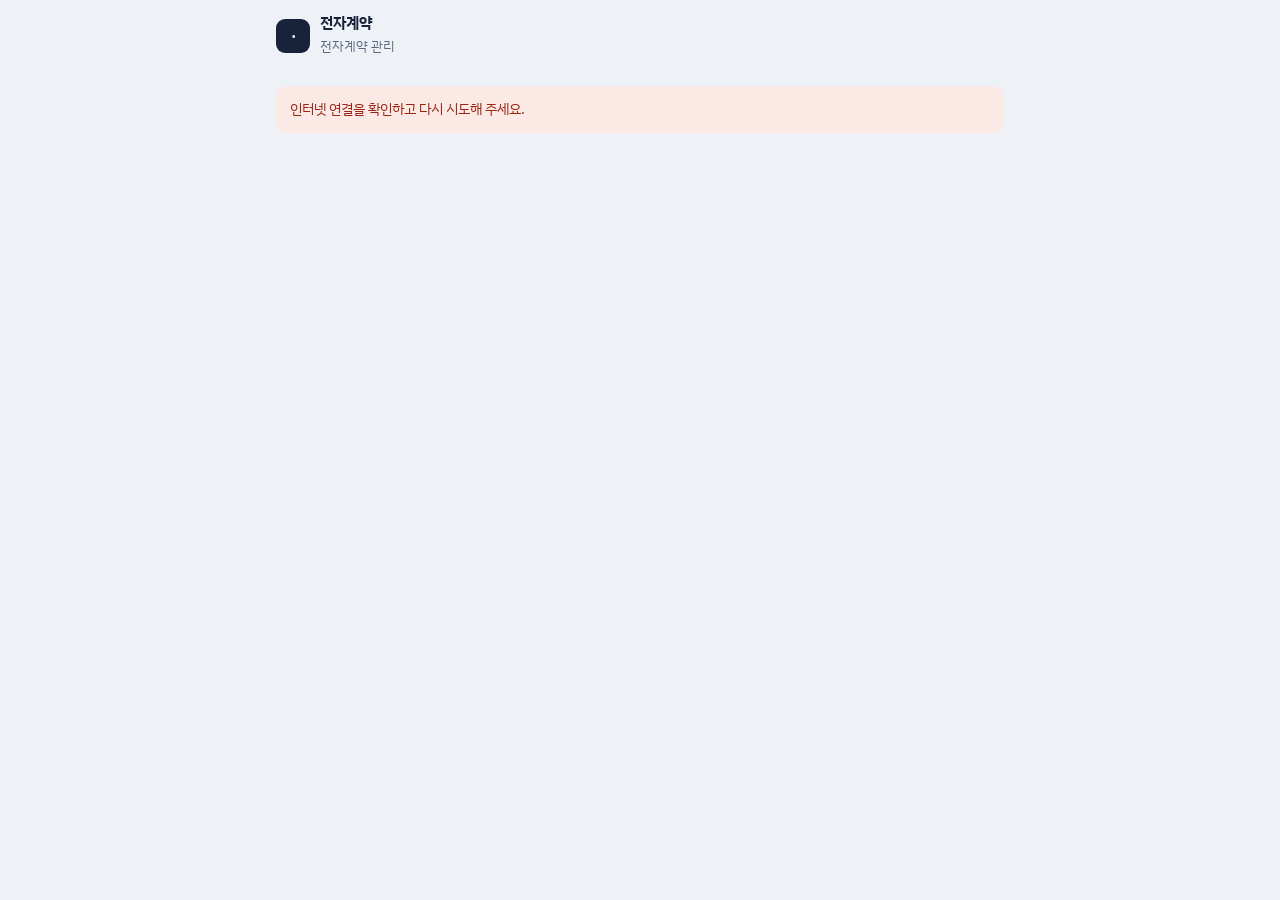
<file: index.html>
<!DOCTYPE html>
<html lang="ko">
<head>
<meta charset="utf-8">
<meta name="viewport" content="width=device-width, initial-scale=1, viewport-fit=cover">
<title>전자계약 관리</title>
<meta name="robots" content="noindex">
<meta name="theme-color" content="#eef1f6">
<link rel="icon" href="icon.svg" type="image/svg+xml">
<link rel="preconnect" href="https://fonts.googleapis.com">
<link rel="preconnect" href="https://fonts.gstatic.com" crossorigin>
<link rel="stylesheet" href="https://fonts.googleapis.com/css2?family=IBM+Plex+Sans+KR:wght@400;500;600;700&family=Gowun+Batang:wght@400;700&display=swap">
<link rel="stylesheet" href="app.css">
</head>
<body>
<div class="app wide">
  <header class="top">
    <div class="brand">
      <div class="mark" id="mark">·</div>
      <div class="grow"><b id="coName">전자계약</b><small>전자계약 관리</small></div>
    </div>
    <nav class="tabs" id="tabs" hidden>
      <button data-tab="new" class="on">새 계약</button>
      <button data-tab="list">계약 목록</button>
      <button data-tab="settings">설정</button>
    </nav>
  </header>
  <main id="app"></main>
</div>

<script src="config.js"></script>
<script src="common.js"></script>
<script>
var TOKEN = null, CATALOG = null, SETTINGS = null, DRAFT = null;

try { TOKEN = sessionStorage.getItem('adminToken'); } catch (e) {}

function A(name) {
  var args = Array.prototype.slice.call(arguments, 1);
  return api.apply(null, ['a.' + name, TOKEN].concat(args)).catch(function (e) {
    if (/로그인/.test(e.message)) { TOKEN = null; try { sessionStorage.removeItem('adminToken'); } catch (x) {} showLogin(); }
    throw e;
  });
}

// ================================================================ 로그인
function showLogin() {
  $('#tabs').hidden = true;
  api('state').then(function (st) {
    var first = !st.setup;
    $('#app').innerHTML = '<div class="card"><h2 class="h">' + (first ? '처음 설정: 관리자 비밀번호 정하기' : '로그인') + '</h2>' +
      (first ? '<p class="muted">회사 직원만 이 화면에 들어올 수 있도록 비밀번호를 정합니다(8자 이상).</p>' : '') +
      '<label class="f">비밀번호</label><input type="password" id="pw" autocomplete="current-password">' +
      (first ? '<label class="f">비밀번호 다시</label><input type="password" id="pw2">' : '') +
      '<div style="margin-top:16px"><button class="btn primary block" id="go">' + (first ? '정하고 시작하기' : '로그인') + '</button></div></div>';
    function go() {
      var pw = $('#pw').value;
      if (first && pw !== $('#pw2').value) return toast('두 비밀번호가 다릅니다.');
      run('확인 중…', api(first ? 'setup' : 'login', pw)).then(function (r) {
        TOKEN = r.token; try { sessionStorage.setItem('adminToken', TOKEN); } catch (e) {}
        start();
      });
    }
    $('#go').onclick = go;
    $('#pw').onkeydown = function (e) { if (e.key === 'Enter' && !first) go(); };
  }, function (e) { $('#app').innerHTML = '<div class="notice bad">' + esc(e.message) + '</div>'; });
}

// 이 관리 화면이 있는 주소 = 서명 화면(sign.html)이 있는 주소
var SITE = location.origin + location.pathname.replace(/[^/]*$/, '');

function start() {
  run('불러오는 중…', Promise.all([A('catalog'), A('settings'), A('setSite', SITE)])).then(function (r) {
    CATALOG = r[0]; SETTINGS = r[1];
    brand();
    $('#tabs').hidden = false;
    var needSetup = !SETTINGS.company.name || !SETTINGS.stamp;
    tab(needSetup ? 'settings' : 'new');
  });
}

$$('#tabs button').forEach(function (b) { b.onclick = function () { tab(b.dataset.tab); }; });
function tab(name) {
  $$('#tabs button').forEach(function (b) { b.classList.toggle('on', b.dataset.tab === name); });
  ({ 'new': showNew, list: showList, settings: showSettings })[name]();
  window.scrollTo(0, 0);
}

// ================================================================ 새 계약
function fieldHtml(f, val, prefix) {
  var id = prefix + f.key, v = val != null ? val : (f.value != null ? f.value : '');
  var label = '<label class="f" for="' + id + '">' + esc(f.label) + (f.required ? ' <span class="req">*</span>' : '') + '</label>';
  var help = f.help ? '<div class="help">' + esc(f.help) + '</div>' : '';
  var ph = f.placeholder ? ' placeholder="' + esc(f.placeholder) + '"' : '';
  switch (f.type) {
    case 'textarea': return label + '<textarea id="' + id + '"' + ph + '>' + esc(v) + '</textarea>' + help;
    case 'select':
      return label + '<select id="' + id + '">' + f.options.map(function (o) { return '<option' + (o === v ? ' selected' : '') + '>' + esc(o) + '</option>'; }).join('') + '</select>' + help;
    case 'multi':
      var arr = Array.isArray(v) ? v : [];
      return label + '<div class="checks" id="' + id + '">' + f.options.map(function (o) {
        return '<label><input type="checkbox" value="' + esc(o) + '"' + (arr.indexOf(o) >= 0 ? ' checked' : '') + '><span>' + esc(o) + '</span></label>'; }).join('') + '</div>' + help;
    case 'money':
      return label + '<input type="text" inputmode="numeric" id="' + id + '" value="' + esc(v ? Number(String(v).replace(/\D/g, '')).toLocaleString('ko-KR') : '') + '" placeholder="숫자만, 원 단위">' +
        '<div class="help" id="' + id + '_k"></div>' + help;
    case 'date': return label + '<input type="date" id="' + id + '" value="' + esc(v) + '">' + help;
    case 'number': return label + '<input type="number" inputmode="numeric" id="' + id + '" value="' + esc(v) + '">' + help;
    default: return label + '<input type="text" id="' + id + '" value="' + esc(v) + '"' + ph + '>' + help;
  }
}

function readField(f, prefix) {
  var el = $('#' + prefix + f.key);
  if (!el) return '';
  if (f.type === 'multi') return $$('input:checked', el).map(function (i) { return i.value; });
  if (f.type === 'money') return el.value.replace(/\D/g, '');
  return el.value.trim();
}

var KO_DIGIT = ['', '일', '이', '삼', '사', '오', '육', '칠', '팔', '구'];
function koMoney(n) {
  n = Number(n) || 0; if (!n) return '';
  var big = ['', '만', '억', '조'], small = ['', '십', '백', '천'], out = '', g = 0;
  while (n > 0) { var part = n % 10000, s = ''; for (var i = 0; i < 4; i++) { var d = Math.floor(part / Math.pow(10, i)) % 10; if (d) s = KO_DIGIT[d] + small[i] + s; } if (s) out = s + big[g] + out; n = Math.floor(n / 10000); g++; }
  return '금 ' + out + '원정';
}

function showNew(prefill) {
  DRAFT = prefill || DRAFT || { templateKey: null };
  var h = '<div class="card"><h2 class="h">1. 계약서 종류</h2><div class="tpl-grid">' + CATALOG.templates.map(function (t) {
    return '<button class="tpl' + (DRAFT.templateKey === t.key ? ' on' : '') + '" data-k="' + t.key + '"><b>' + esc(t.title) + '</b><span>' + esc(t.desc) + '</span></button>';
  }).join('') + '</div>' + (DRAFT.replaces ? '<div class="notice warn">수정 요청을 받은 계약서를 고쳐 다시 보냅니다. 보내면 예전 서명 요청은 취소됩니다.</div>' : '') + '</div><div id="form"></div>';
  $('#app').innerHTML = h;
  $$('.tpl').forEach(function (b) { b.onclick = function () { collect(); DRAFT.templateKey = b.dataset.k; DRAFT.values = null; showNew(DRAFT); }; });
  if (DRAFT.templateKey) renderForm();
}

function renderForm() {
  var t = CATALOG.templates.filter(function (x) { return x.key === DRAFT.templateKey; })[0];
  var v = DRAFT.values || {}, cp = DRAFT.counter || {};
  var h = '<div class="card"><h2 class="h">2. 상대방 (' + esc(t.counterLabel) + ')</h2>' +
    CATALOG.counterFields.map(function (f) {
      if (t.key === 'production' && f.key === 'kind') return fieldHtml(f, cp.kind || '사업자', 'cp_');
      return fieldHtml(f, cp[f.key], 'cp_');
    }).join('') + '</div>';
  h += '<div class="card"><h2 class="h">3. 계약 내용</h2>' + t.fields.map(function (f) { return fieldHtml(f, v[f.key], 'v_'); }).join('') +
    '<label class="f" for="contractDate">계약일</label><input type="date" id="contractDate" value="' + esc(DRAFT.contractDate || new Date(Date.now() + 9 * 3600e3).toISOString().slice(0, 10)) + '"></div>';
  h += '<div class="card"><h2 class="h">4. 보내는 방법</h2>' +
    '<label class="f">상대방 본인 확인</label><div class="checks">' +
    '<label><input type="radio" name="verify" value="email"' + (DRAFT.verify !== 'birth' ? ' checked' : '') + '><span>이메일 인증 코드</span></label>' +
    '<label><input type="radio" name="verify" value="birth"' + (DRAFT.verify === 'birth' ? ' checked' : '') + '><span>생년월일 입력</span></label></div>' +
    '<div class="help">이메일 인증이 더 확실합니다. 이메일을 모르면 생년월일로 확인합니다(위 생년월일 칸 필수).</div>' +
    // 암호 키가 없으면 지급 정보 칸은 꺼 두고 계약서는 그대로 보낼 수 있게 한다
    (t.payment ? '<label class="consent"><input type="checkbox" id="payment"' + (SETTINGS.keys && DRAFT.payment !== false ? ' checked' : '') + (SETTINGS.keys ? '' : ' disabled') + '><span><b>지급 정보 받기</b><br><span class="muted">' +
      (SETTINGS.keys ? '서명 뒤 주민등록번호·계좌를 암호화해서 받습니다(원천징수 신고용). 상대가 사업자면 자동으로 빠집니다.' : '설정에서 지급 정보 암호 키를 만들면 켤 수 있습니다. 지금은 계약서만 보냅니다.') + '</span></span></label>' : '') +
    '<label class="consent"><input type="checkbox" id="sendEmail"' + (DRAFT.sendEmail ? ' checked' : '') + '><span>상대방 이메일로도 링크 보내기</span></label>' +
    '</div>';
  h += '<div class="row" style="margin:16px 0 40px"><button class="btn" id="preview">미리보기</button><button class="btn primary grow" id="create">서명 요청 만들기</button></div>';
  $('#form').innerHTML = h;

  $$('input[inputmode=numeric][id^=v_]').forEach(function (el) {
    if (el.type !== 'text') return;
    function upd() { var n = el.value.replace(/\D/g, ''); el.value = n ? Number(n).toLocaleString('ko-KR') : ''; var k = $('#' + el.id + '_k'); if (k) k.textContent = koMoney(n); }
    el.oninput = upd; upd();
  });
  $('#preview').onclick = function () {
    collect();
    run('미리보기 만드는 중…', A('preview', DRAFT)).then(function (r) {
      modal('미리보기', '<div class="doc" style="margin-top:12px">' + r.html + '</div>' +
        '<div class="notice">회사 도장은 등록된 것이 찍히고, 상대방 서명 칸은 서명하면 채워집니다.</div>');
    });
  };
  $('#create').onclick = function () {
    collect();
    run('서명 요청 만드는 중…', A('create', DRAFT)).then(function (r) {
      var name = DRAFT.counter.name, title = t.title;
      DRAFT = { templateKey: null };
      $('#app').innerHTML = '<div class="card"><h2 class="h">서명 요청을 만들었습니다</h2>' +
        '<p>' + esc(name) + '님에게 아래 링크를 보내 주세요. 휴대폰에서 열고 바로 서명할 수 있습니다.' + (r.mailed ? ' (이메일로도 보냈습니다.)' : '') + '</p>' +
        '<div class="linkbox">' + esc(r.link) + '</div>' +
        '<div class="row" style="margin-top:12px"><button class="btn primary grow" id="share">카톡 등으로 공유</button><button class="btn grow" id="copy">링크 복사</button></div>' +
        '<div class="row" style="margin-top:8px"><button class="btn grow" id="more">새 계약 또 만들기</button><button class="btn grow" id="toList">목록 보기</button></div></div>';
      $('#share').onclick = function () { shareLink(title, '[' + SETTINGS.company.name + '] ' + title + ' 서명 요청입니다. 링크를 열어 확인 후 서명해 주세요.', r.link); };
      $('#copy').onclick = function () { copyText(r.link); };
      $('#more').onclick = function () { showNew(); };
      $('#toList').onclick = function () { tab('list'); };
    });
  };
}

function collect() {
  if (!DRAFT || !DRAFT.templateKey || !$('#cp_name')) return;
  var t = CATALOG.templates.filter(function (x) { return x.key === DRAFT.templateKey; })[0];
  DRAFT.counter = {}; CATALOG.counterFields.forEach(function (f) { DRAFT.counter[f.key] = readField(f, 'cp_'); });
  DRAFT.values = {}; t.fields.forEach(function (f) { DRAFT.values[f.key] = readField(f, 'v_'); });
  DRAFT.contractDate = $('#contractDate').value;
  var vr = $('input[name=verify]:checked'); DRAFT.verify = vr ? vr.value : 'email';
  DRAFT.payment = $('#payment') ? $('#payment').checked : false;
  DRAFT.sendEmail = $('#sendEmail').checked;
}

// ================================================================ 목록
function showList() {
  $('#app').innerHTML = '<div class="card"><div class="row"><h2 class="grow" style="margin:0">계약 목록</h2>' +
    '<select id="filter" style="width:auto"><option value="">전체</option><option value="sent">서명 대기</option><option value="completed">체결 완료</option><option value="change">수정 요청</option><option value="canceled">취소</option></select></div>' +
    '<input type="text" id="q" placeholder="이름·영상명으로 찾기" style="margin-top:10px"><div id="items" style="margin-top:8px"></div></div>';
  run('불러오는 중…', A('list')).then(function (rows) {
    function draw() {
      var f = $('#filter').value, q = $('#q').value.trim();
      var list = rows.filter(function (r) { return (!f || r.status === f) && (!q || (r.counterName + ' ' + r.project + ' ' + r.title).indexOf(q) >= 0); });
      $('#items').innerHTML = list.length ? list.map(function (r) {
        return '<div class="list-item" data-id="' + r.id + '"><div class="grow"><div class="t">' + esc(r.counterName) + ' · ' + esc(r.title) + '</div>' +
          '<div class="muted">' + esc(r.project || '') + ' · ' + esc((r.updatedAt || '').slice(0, 10)) + '</div></div>' +
          '<span class="badge ' + r.status + '">' + esc(CATALOG.statusLabel[r.status]) + '</span></div>';
      }).join('') : '<p class="muted">아직 계약이 없습니다.</p>';
      $$('.list-item').forEach(function (el) { el.onclick = function () { showDetail(el.dataset.id); }; });
    }
    $('#filter').onchange = draw; $('#q').oninput = draw; draw();
  });
}

var EVENT_LABEL = { created: '작성', sent: '서명 요청', opened: '열람', verified: '본인 확인', signed: '서명', completed: '체결 완료', change: '수정 요청', canceled: '취소', payment: '지급 정보' };
function kst(iso) { var d = new Date(new Date(iso).getTime() + 9 * 3600e3); return d.toISOString().slice(0, 16).replace('T', ' '); }

function showDetail(id) {
  run('불러오는 중…', A('get', id)).then(function (c) {
    var ev = c.events.filter(function (e) { return !e.dup; }).map(function (e) {
      return '<li><b>' + esc(EVENT_LABEL[e.type] || e.type) + '</b><span>' + esc(kst(e.at)) + (e.note ? '<span class="muted">' + esc(e.note) + '</span>' : '') + '</span></li>';
    }).join('');
    var open = c.status === 'sent', done = c.status === 'completed';
    var h = '<div class="card"><div class="row"><span class="badge ' + c.status + '">' + esc(CATALOG.statusLabel[c.status]) + '</span><b class="grow">' + esc(c.counter.name) + ' · ' + esc(c.title) + '</b></div>' +
      (c.changeRequest && c.status === 'change' ? '<div class="notice warn"><b>수정 요청 내용</b><br>' + esc(c.changeRequest).replace(/\n/g, '<br>') + '</div>' : '') +
      (open ? '<div class="linkbox" style="margin-top:10px">' + esc(c.link) + '</div><div class="row" style="margin-top:8px"><button class="btn grow" id="d_share">공유</button><button class="btn grow" id="d_copy">링크 복사</button>' + (c.counter.email ? '<button class="btn grow" id="d_mail">이메일 다시 보내기</button>' : '') + '</div>' : '') +
      '<h3 style="font-size:15px;margin:16px 0 6px">' + (done ? '체결본 내려받기' : '초안 내려받기') + '</h3><div class="row">' +
      '<button class="btn grow" data-dl="pdf">PDF</button><button class="btn grow" data-dl="hwpx">한글(hwpx)</button><button class="btn grow" data-dl="docx">워드(docx)</button></div>' +
      (c.hasPayment ? '<div class="row" style="margin-top:12px"><button class="btn primary grow" id="d_pay">지급 정보 보기</button><button class="btn danger" id="d_paydel">지급 정보 삭제</button></div>' : '') +
      '<h3 style="font-size:15px;margin:16px 0 6px">기록</h3><ul class="timeline">' + ev + '</ul>' +
      '<div class="muted" style="margin-top:8px;word-break:break-all">문서 고유값 ' + esc(c.hash) + '</div>' +
      '<div class="row" style="margin-top:14px">' + (c.status !== 'completed' ? '<button class="btn grow" id="d_edit">고쳐서 다시 보내기</button>' : '<button class="btn grow" id="d_copyNew">이 내용으로 새 계약</button>') +
      (open || c.status === 'change' ? '<button class="btn danger" id="d_cancel">취소</button>' : '') + '</div></div>' +
      '<div class="doc">' + c.html + '</div>';
    var ov = modal('계약 상세', h);
    function on(sel, fn) { var el = $(sel, ov); if (el) el.onclick = fn; }
    on('#d_share', function () { shareLink(c.title, '[' + SETTINGS.company.name + '] ' + c.title + ' 서명 요청입니다.', c.link); });
    on('#d_copy', function () { copyText(c.link); });
    on('#d_mail', function () { run('보내는 중…', A('resend', id)).then(function () { toast('이메일을 다시 보냈습니다.'); }); });
    $$('[data-dl]', ov).forEach(function (b) { b.onclick = function () { run('파일 만드는 중…', A('download', id, b.dataset.dl)).then(downloadB64); }; });
    on('#d_cancel', function () { if (confirm('이 서명 요청을 취소할까요? 링크가 더는 쓰이지 않습니다.')) run('취소 중…', A('cancel', id)).then(function () { ov.remove(); showList(); }); });
    function reuse(replaces) {
      ov.remove();
      showNew({ templateKey: c.templateKey, values: c.values, counter: c.counter, verify: c.verify, payment: c.payment, replaces: replaces });
      $$('#tabs button').forEach(function (b) { b.classList.toggle('on', b.dataset.tab === 'new'); });
    }
    on('#d_edit', function () { reuse(c.id); });
    on('#d_copyNew', function () { reuse(null); });
    on('#d_pay', function () { showPayment(id); });
    on('#d_paydel', function () {
      if (confirm('지급 정보(주민등록번호·계좌·사진)를 지울까요? 원천징수 신고가 끝났는지 확인해 주세요.')) run('지우는 중…', A('deletePayment', id)).then(function () { ov.remove(); showDetail(id); });
    });
  });
}

function showPayment(id) {
  var pass = prompt('지급 정보 암호를 입력해 주세요.');
  if (!pass) return;
  run('여는 중…', A('payment', id).then(function (p) { return openBox(SETTINGS.keys.encPriv, pass, p.box); })).then(function (d) {
    function row(k, v) { return '<tr><th>' + esc(k) + '</th><td>' + esc(v) + '</td></tr>'; }
    modal('지급 정보', '<div class="notice warn">화면을 캡처하거나 메신저로 보내지 마세요.</div><table class="pay-table">' +
      row('성명', d.name) + row('주민등록번호', d.rrn) + row('은행', d.bank) + row('계좌번호', d.account) + row('예금주', d.holder) + '</table>' +
      (d.idPhoto ? '<p><b>신분증 사본</b></p><img src="' + d.idPhoto + '" style="max-width:100%;border-radius:8px">' : '') +
      (d.bankPhoto ? '<p><b>통장 사본</b></p><img src="' + d.bankPhoto + '" style="max-width:100%;border-radius:8px">' : ''));
  });
}

// ================================================================ 설정
function showSettings() {
  var co = SETTINGS.company || {};
  function f(key, label, ph) { return '<label class="f" for="co_' + key + '">' + label + '</label><input type="text" id="co_' + key + '" value="' + esc(co[key] || '') + '" placeholder="' + (ph || '') + '">'; }
  var h = (!co.name || !SETTINGS.stamp ? '<div class="notice warn">처음이면 회사 정보와 도장을 먼저 등록해 주세요. 계약서에 자동으로 들어갑니다.</div>' : '') +
    '<div class="card"><h2 class="h">회사 정보</h2>' + f('name', '상호', '주식회사 ○○') + f('rep', '대표자') + f('bizno', '사업자등록번호', '000-00-00000') + f('address', '주소') + f('phone', '연락처') +
    '<label class="f" for="notify">알림 받을 이메일</label><input type="email" id="notify" value="' + esc(SETTINGS.notifyEmail || '') + '" placeholder="체결·수정 요청 알림과 체결본 PDF를 받습니다">' +
    '<div style="margin-top:14px"><button class="btn primary block" id="saveCo">저장</button></div></div>';
  h += '<div class="card"><h2 class="h">회사 도장(또는 대표 서명)</h2><p class="muted">흰 종이에 찍은 도장을 사진으로 올리면 바탕을 투명하게 바꿉니다. 손으로 서명해도 됩니다.</p>' +
    (SETTINGS.stamp ? '<img class="stamp-preview" id="stampNow" src="' + SETTINGS.stamp + '">' : '<p class="muted">아직 등록되지 않았습니다.</p>') +
    '<div class="row"><label class="btn grow">도장 사진 올리기<input type="file" accept="image/*" id="stampFile" hidden></label><button class="btn grow" id="stampDraw">손으로 서명하기</button></div>' +
    '<div id="stampWork"></div></div>';
  h += '<div class="card"><h2 class="h">지급 정보 암호 키</h2>' +
    (SETTINGS.keys ? '<p>만들어져 있습니다(' + esc(kst(SETTINGS.keys.at)) + '). 상대방이 낸 주민등록번호·계좌는 이 키로 잠기며, 아래 암호를 아는 사람만 열 수 있습니다.</p>'
      : '<p class="muted">출연료·용역비 지급 정보를 받으려면 필요합니다. 암호를 잊으면 받은 지급 정보를 <b>아무도 열 수 없으니</b> 안전한 곳에 적어 두세요.</p>') +
    '<label class="f">' + (SETTINGS.keys ? '새 ' : '') + '암호 (10자 이상)</label><input type="password" id="kp1"><label class="f">암호 다시</label><input type="password" id="kp2">' +
    '<div style="margin-top:14px"><button class="btn ' + (SETTINGS.keys ? '' : 'primary ') + 'block" id="mkKeys">' + (SETTINGS.keys ? '키 새로 만들기(예전 지급 정보는 못 열게 됨)' : '암호 키 만들기') + '</button></div></div>';
  h += '<div class="card"><h2 class="h">관리자 비밀번호 바꾸기</h2><label class="f">지금 비밀번호</label><input type="password" id="op"><label class="f">새 비밀번호</label><input type="password" id="np">' +
    '<div style="margin-top:14px"><button class="btn block" id="chPw">바꾸기</button></div></div>';
  $('#app').innerHTML = h;

  $('#saveCo').onclick = function () {
    var c = {}; ['name', 'rep', 'bizno', 'address', 'phone'].forEach(function (k) { c[k] = $('#co_' + k).value.trim(); });
    run('저장 중…', A('saveSettings', { company: c, notifyEmail: $('#notify').value.trim() })).then(function () {
      SETTINGS.company = c; SETTINGS.notifyEmail = $('#notify').value.trim(); brand(); toast('저장했습니다.');
    });
  };
  function saveStamp(dataUrl) {
    run('도장 저장 중…', A('saveSettings', { company: SETTINGS.company, notifyEmail: SETTINGS.notifyEmail, stamp: dataUrl })).then(function () {
      SETTINGS.stamp = dataUrl; toast('도장을 등록했습니다.'); showSettings();
    });
  }
  $('#stampFile').onchange = function () {
    var file = this.files[0]; if (!file) return;
    run('도장 다듬는 중…', stampFromFile(file)).then(function (url) {
      $('#stampWork').innerHTML = '<p class="muted">이렇게 찍힙니다(체크무늬는 투명한 부분).</p><img class="stamp-preview" src="' + url + '"><button class="btn primary block" id="useStamp">이 도장으로 등록</button>';
      $('#useStamp').onclick = function () { saveStamp(url); };
    });
  };
  $('#stampDraw').onclick = function () {
    $('#stampWork').innerHTML = '<div class="pad-box" style="margin-top:10px"><canvas></canvas><div class="hint">여기에 서명</div></div>' +
      '<div class="row" style="margin-top:8px"><button class="btn" id="padClear">지우기</button><button class="btn primary grow" id="padUse">이 서명으로 등록</button></div>';
    var pad = new SignaturePad($('#stampWork .pad-box'));
    $('#padClear').onclick = pad.clear;
    $('#padUse').onclick = function () { if (pad.isEmpty()) return toast('서명을 해 주세요.'); saveStamp(pad.toDataUrl()); };
  };
  $('#mkKeys').onclick = function () {
    var p1 = $('#kp1').value, p2 = $('#kp2').value;
    if (p1.length < 10) return toast('암호는 10자 이상으로 정해 주세요.');
    if (p1 !== p2) return toast('두 암호가 다릅니다.');
    if (SETTINGS.keys && !confirm('키를 새로 만들면 지금까지 받은 지급 정보는 열 수 없게 됩니다. 계속할까요?')) return;
    run('암호 키 만드는 중…', makeKeys(p1).then(function (k) { return A('saveKeys', k, !!SETTINGS.keys).then(function () { return k; }); })).then(function (k) {
      SETTINGS.keys = { pub: k.pub, encPriv: k.encPriv, at: new Date().toISOString() }; toast('암호 키를 만들었습니다.'); showSettings();
    });
  };
  $('#chPw').onclick = function () {
    run('바꾸는 중…', A('changePassword', $('#op').value, $('#np').value)).then(function () { toast('비밀번호를 바꿨습니다.'); $('#op').value = $('#np').value = ''; });
  };
}

function brand() {
  var name = (SETTINGS && SETTINGS.company && SETTINGS.company.name) || '전자계약';
  $('#coName').textContent = name;
  var core = name.replace(/^(주식회사|\(주\)|㈜)\s*/, '').trim();
  $('#mark').textContent = core ? core[0] : '·';
}

if (TOKEN) start(); else showLogin();
</script>
</body>
</html>
</file>
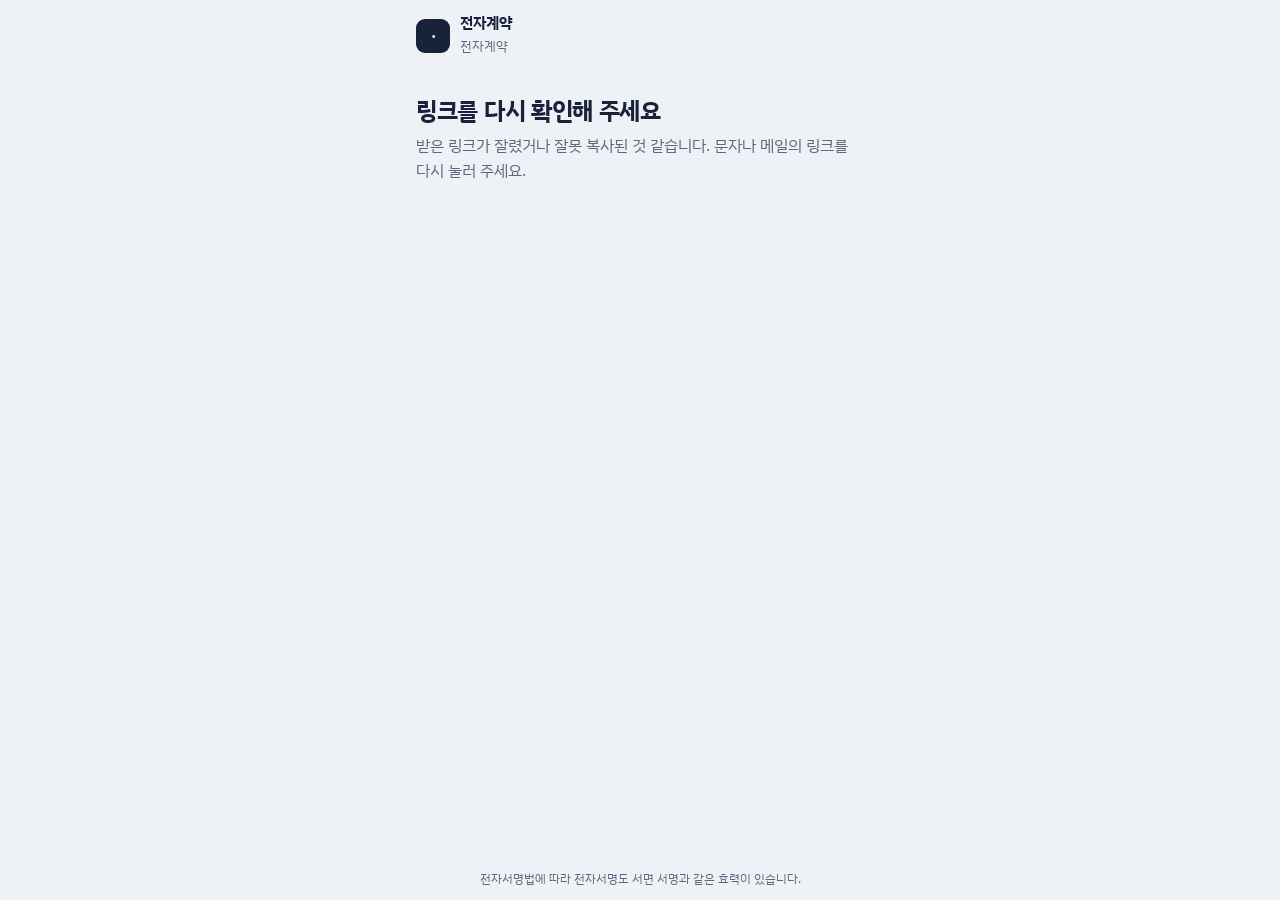
<file: sign.html>
<!DOCTYPE html>
<html lang="ko">
<head>
<meta charset="utf-8">
<meta name="viewport" content="width=device-width, initial-scale=1, viewport-fit=cover">
<title>계약서 서명</title>
<meta name="robots" content="noindex">
<meta name="description" content="받은 계약서를 확인하고 이 화면에서 바로 서명하세요. 앱 설치는 필요 없습니다.">
<meta property="og:type" content="website">
<meta property="og:title" content="계약서 서명 요청이 도착했습니다">
<meta property="og:description" content="링크를 열어 계약서를 확인하고 바로 서명하세요. 앱 설치는 필요 없습니다.">
<meta property="og:image" content="https://han7603-ceo.github.io/sign/og.png">
<meta property="og:image:width" content="1200">
<meta property="og:image:height" content="630">
<meta name="theme-color" content="#eef1f6">
<link rel="icon" href="icon.svg" type="image/svg+xml">
<link rel="preconnect" href="https://fonts.googleapis.com">
<link rel="preconnect" href="https://fonts.gstatic.com" crossorigin>
<link rel="stylesheet" href="https://fonts.googleapis.com/css2?family=IBM+Plex+Sans+KR:wght@400;500;600;700&family=Gowun+Batang:wght@400;700&display=swap">
<link rel="stylesheet" href="app.css">
</head>
<body>
<div class="app">
  <header class="top">
    <div class="brand">
      <div class="mark" id="mark">·</div>
      <div class="grow"><b id="coName">전자계약</b><small>전자계약</small></div>
    </div>
    <div class="steps" id="steps" hidden>
      <div class="step"><i></i>본인 확인</div>
      <div class="step"><i></i>계약서 읽기</div>
      <div class="step"><i></i>서명</div>
      <div class="step"><i></i>체결</div>
    </div>
  </header>
  <main id="app"></main>
  <p class="foot">전자서명법에 따라 전자서명도 서면 서명과 같은 효력이 있습니다.</p>
</div>

<div class="bar" id="bar" hidden><div class="in" id="barIn"></div></div>

<div class="sheet" id="sheet" role="dialog" aria-modal="true" aria-label="서명하기">
  <div class="sheet-head"><b>이름을 써 주세요</b><button class="ghost" id="sheetClose">닫기</button></div>
  <div class="pad" id="pad"><div class="ph">정자로 크게 쓰면 좋아요 · 폰을 가로로 돌려도 됩니다</div><div class="baseline"></div><span class="x">×</span><canvas></canvas></div>
  <div class="sheet-foot"><button class="btn" id="padClear">다시 쓰기</button><button class="cta seal" id="padOk">이 서명 사용</button></div>
</div>

<script src="config.js"></script>
<script src="common.js"></script>
<script>
var ID = new URLSearchParams(location.search).get('id') || '';
var SESS = null, INFO = null, DOC = null, STEP = 0, SIG = null, MODE = 'draw', PAD = null;
try { SESS = sessionStorage.getItem('ss:' + ID); } catch (e) {}

var EVENT_LABEL = { sent: '서명 요청', opened: '열람', verified: '본인 확인', signed: '서명', payment: '지급 정보', completed: '체결' };

function setStep(n) {
  STEP = n;
  $('#steps').hidden = !n;
  $$('#steps .step').forEach(function (s, i) { s.classList.toggle('on', i === n - 1); s.classList.toggle('done', i < n - 1); });
  window.scrollTo(0, 0);
}
function bar(html) { $('#bar').hidden = !html; $('#barIn').innerHTML = html || ''; }
function show(html) { $('#app').innerHTML = '<section class="view">' + html + '</section>'; }
function msg(title, text) { setStep(0); bar(''); show('<h1>' + esc(title) + '</h1><p class="lead">' + esc(text) + '</p>'); }

function brand(name) {
  $('#coName').textContent = name;
  var core = String(name).replace(/^(주식회사|\(주\)|㈜)\s*/, '').trim();
  $('#mark').textContent = core ? core[0] : '·';
  document.title = name + ' · 계약서 서명';
}

function start() {
  if (!/^[A-Za-z0-9]{16,40}$/.test(ID)) return msg('링크를 다시 확인해 주세요', '받은 링크가 잘렸거나 잘못 복사된 것 같습니다. 문자나 메일의 링크를 다시 눌러 주세요.');
  run('계약서를 불러오는 중…', api('s.load', ID)).then(function (info) {
    INFO = info;
    brand(info.companyName);
    if (info.status === 'canceled') return msg('취소된 서명 요청입니다', info.companyName + '에서 이 요청을 취소했습니다. 새 링크를 받으셨다면 그 링크로 열어 주세요.');
    if (SESS) openDoc(true).catch(function () { SESS = null; showVerify(); });
    else showVerify();
  }, function (e) { msg('계약서를 열 수 없습니다', e.message); });
}

// ---------------------------------------------------------------- 1. 본인 확인
function showVerify() {
  setStep(1);
  var email = INFO.verify === 'email';
  show('<h1>' + esc(INFO.counterName) + '님, ' + esc(INFO.title) + '가 도착했습니다</h1>' +
    '<p class="lead">본인 확인 후 계약서를 읽고, 이 화면에서 바로 서명하시면 됩니다. 앱 설치는 필요 없습니다.</p>' +
    '<div class="card"><span class="label">보낸 곳</span><dl class="meta"><dt>회사</dt><dd>' + esc(INFO.companyName) + '</dd>' +
    '<dt>계약서</dt><dd>' + esc(INFO.title) + '</dd>' + (INFO.project ? '<dt>내용</dt><dd>' + esc(INFO.project) + '</dd>' : '') + '</dl></div>' +
    '<div class="section"><span class="label">본인 확인</span>' +
    (email
      ? '<p class="muted" style="margin:0">' + esc(INFO.email) + ' 으로 6자리 확인 코드를 보내 드립니다.</p>' +
        '<button class="btn block" id="send" style="margin-top:12px">확인 코드 받기</button>' +
        '<div class="otp" id="otp" hidden>' + [1, 2, 3, 4, 5, 6].map(function (n) { return '<input id="o' + n + '" inputmode="numeric" autocomplete="' + (n === 1 ? 'one-time-code' : 'off') + '" maxlength="6" aria-label="코드 ' + n + '번째">'; }).join('') + '</div>' +
        '<div class="muted" id="resendRow" hidden>메일이 안 왔나요? 스팸함도 확인해 주세요. <button class="link" id="resend">코드 다시 받기</button></div>'
      : '<p class="muted" style="margin:0">생년월일 6자리를 입력해 주세요. (예: 950302)</p>' +
        '<input type="text" id="birth" inputmode="numeric" maxlength="8" placeholder="생년월일 6자리" style="margin-top:12px;font-size:20px;letter-spacing:4px;text-align:center">') +
    '</div>');
  bar('<button class="cta" id="next" disabled>확인</button>');
  var otp = $$('#otp input');
  function code() { return email ? otp.map(function (i) { return i.value; }).join('') : $('#birth').value.replace(/\D/g, ''); }
  function check() { $('#next').disabled = code().length < 6; }
  if (email) {
    function send() {
      run('메일 보내는 중…', api('s.sendCode', ID)).then(function () {
        $('#send').hidden = true; $('#otp').hidden = false; $('#resendRow').hidden = false;
        toast('메일을 보냈습니다. 받은편지함을 확인해 주세요.', 3500); otp[0].focus();
      });
    }
    $('#send').onclick = send; $('#resend').onclick = send;
    otp.forEach(function (inp, i) {
      inp.addEventListener('input', function () {
        var v = inp.value.replace(/\D/g, '');
        if (v.length > 1) { v.split('').slice(0, 6 - i).forEach(function (d, k) { otp[i + k].value = d; }); (otp[Math.min(5, i + v.length)] || inp).focus(); }
        else { inp.value = v; if (v && otp[i + 1]) otp[i + 1].focus(); }
        check();
        if (code().length === 6) verify();
      });
      inp.addEventListener('keydown', function (e) { if (e.key === 'Backspace' && !inp.value && otp[i - 1]) otp[i - 1].focus(); });
    });
  } else {
    $('#birth').oninput = function () { this.value = this.value.replace(/\D/g, ''); check(); };
    $('#birth').onkeydown = function (e) { if (e.key === 'Enter' && code().length >= 6) verify(); };
  }
  var busyVerify = false;
  function verify() {
    if (busyVerify) return; busyVerify = true;
    run('확인 중…', api('s.verify', ID, code())).then(function (r) {
      SESS = r.session; try { sessionStorage.setItem('ss:' + ID, SESS); } catch (e) {}
      toast('본인 확인 완료');
      openDoc();
    }, function () { busyVerify = false; otp.forEach(function (i) { i.value = ''; }); if (otp[0]) otp[0].focus(); check(); });
  }
  $('#next').onclick = verify;
}

// ---------------------------------------------------------------- 2. 읽기
function openDoc(quiet) {
  var p = api('s.open', ID, SESS);
  return (quiet ? p : run('계약서를 여는 중…', p)).then(function (d) {
    DOC = d;
    if (d.status === 'completed') return showDone();
    if (d.status === 'change') return msg('수정 요청을 보냈습니다', DOC.companyName + '에서 내용을 고쳐 새 링크를 보내 드립니다.');
    if (d.status !== 'sent') return msg(d.statusLabel, '이 계약서는 지금 서명할 수 없습니다.');
    showRead();
  });
}

function markSlot(root) {
  // 서버가 '(서명 전)'으로 비워 둔 칸 중 상대방 칸을 "여기에 서명"으로
  var cells = $$('.d-table td', root).filter(function (td) { return td.textContent.trim() === '(서명 전)'; });
  var td = cells[cells.length - 1];
  if (td) { td.className = 'slot-wait'; td.id = 'slot'; td.innerHTML = '<span>여기에 서명</span>'; }
}

function showRead() {
  setStep(2);
  show('<div class="read-bar"><i id="readBar"></i></div><article class="doc" id="doc">' + DOC.html + '</article>' +
    '<p style="text-align:center;margin-top:14px"><button class="ghost" id="askChange">고칠 내용이 있나요? 수정 요청하기</button></p>');
  markSlot($('#doc'));
  bar('<button class="cta" id="next" disabled>끝까지 읽어 주세요</button>');
  $('#askChange').onclick = askChange;
  $('#next').onclick = function () { if (!this.disabled) showSign(); };
  onScroll();
}
function readRatio() {
  var d = $('#doc'); if (!d) return 0;
  var r = d.getBoundingClientRect();
  return Math.max(0, Math.min(1, (window.innerHeight - 110 - r.top) / r.height));
}
function onScroll() {
  if (STEP !== 2) return;
  var r = readRatio(), b = $('#next');
  $('#readBar').style.width = Math.round(r * 100) + '%';
  if (r >= .97) { b.disabled = false; b.textContent = '다 읽었어요, 서명하기'; }
  else if (b.disabled) b.textContent = '끝까지 읽어 주세요 (' + Math.round(r * 100) + '%)';
}
window.addEventListener('scroll', onScroll, { passive: true });
window.addEventListener('resize', onScroll);

function askChange() {
  var ov = modal('수정 요청', '<p>고쳐야 할 내용을 적어 주세요. ' + esc(DOC.companyName) + '에서 확인한 뒤 고친 계약서를 다시 보내 드립니다.</p>' +
    '<textarea id="chg" placeholder="예: 촬영일이 11월 4일로 바뀌었습니다."></textarea><button class="cta" id="chgSend" style="margin-top:12px">요청 보내기</button>');
  $('#chgSend', ov).onclick = function () {
    run('보내는 중…', api('s.requestChange', ID, SESS, $('#chg', ov).value)).then(function () { ov.remove(); openDoc(); });
  };
}

// ---------------------------------------------------------------- 3. 서명
function showSign() {
  setStep(3);
  var h = '<h1>마지막으로 확인하고 서명해 주세요</h1><div class="card" style="padding:4px 18px">' +
    DOC.consents.map(function (s, i) { return '<label class="check"><input type="checkbox" data-c="' + i + '"><span>' + esc(s) + '</span></label>'; }).join('') + '</div>' +
    '<div class="section"><span class="label">서명</span><div class="seg"><button class="on" id="mDraw">손가락 서명</button><button id="mStamp">도장 사진</button></div>' +
    '<div class="sig-preview" id="sigPreview" role="button" tabindex="0" aria-label="서명하기"></div><input type="file" accept="image/*" id="stampFile" hidden></div>';
  if (DOC.payment) {
    h += '<div class="section"><span class="label">지급 정보</span><div class="lock">' +
      '<svg width="16" height="18" viewBox="0 0 16 18" fill="none" aria-hidden="true"><rect x="1.5" y="7.5" width="13" height="9.5" rx="2" stroke="currentColor" stroke-width="1.6"/><path d="M4.5 7.5V5a3.5 3.5 0 0 1 7 0v2.5" stroke="currentColor" stroke-width="1.6"/></svg>' +
      '<span>대금 지급과 원천징수 신고(소득세법)에만 씁니다. 이 화면에서 암호화되어 전송되고, 계약서에는 나오지 않으며 담당자만 열 수 있습니다.</span></div>' +
      '<label class="f" for="p_rrn">주민등록번호 <span class="req">*</span></label><input type="text" id="p_rrn" inputmode="numeric" maxlength="14" placeholder="000000-0000000" autocomplete="off">' +
      '<label class="f" for="p_bank">은행 <span class="req">*</span></label><input type="text" id="p_bank" placeholder="예: 국민은행" autocomplete="off">' +
      '<label class="f" for="p_account">계좌번호 <span class="req">*</span></label><input type="text" id="p_account" inputmode="numeric" autocomplete="off">' +
      '<label class="f" for="p_holder">예금주 <span class="req">*</span></label><input type="text" id="p_holder" autocomplete="off">' +
      '<label class="f" for="p_id">신분증 사본 (선택)</label><input type="file" id="p_id" accept="image/*">' +
      '<label class="f" for="p_bankimg">통장 사본 (선택)</label><input type="file" id="p_bankimg" accept="image/*"></div>';
  }
  show(h);
  bar('<button class="cta seal" id="next" disabled>동의하고 서명하기</button><button class="ghost" id="back">계약서 다시 보기</button>');
  $('#back').onclick = showRead;
  $('#next').onclick = submit;
  if (DOC.payment) {
    $('#p_rrn').oninput = function () { var v = this.value.replace(/\D/g, '').slice(0, 13); this.value = v.length > 6 ? v.slice(0, 6) + '-' + v.slice(6) : v; check(); };
    ['p_bank', 'p_account', 'p_holder'].forEach(function (id) { $('#' + id).oninput = check; });
    $('#p_holder').value = INFO.counterName || '';
  }
  $$('[data-c]').forEach(function (c) { c.onchange = check; });
  $('#mDraw').onclick = function () { setMode('draw'); };
  $('#mStamp').onclick = function () { setMode('stamp'); };
  $('#sigPreview').onclick = openSig;
  $('#sigPreview').onkeydown = function (e) { if (e.key === 'Enter' || e.key === ' ') { e.preventDefault(); openSig(); } };
  $('#stampFile').onchange = function () {
    var f = this.files[0]; if (!f) return;
    run('도장 다듬는 중…', stampFromFile(f)).then(setSig);
    this.value = '';
  };
  setMode(MODE);
  if (SIG) setSig(SIG);
}

function setMode(m) {
  MODE = m;
  $('#mDraw').classList.toggle('on', m === 'draw'); $('#mStamp').classList.toggle('on', m === 'stamp');
  SIG = null; drawPreview(); check();
}
function drawPreview() {
  $('#sigPreview').innerHTML = SIG ? '<img alt="내 서명" src="' + SIG + '">' :
    '<div class="baseline"></div><span class="x">×</span><span>' + (MODE === 'draw' ? '눌러서 서명하기' : '눌러서 도장 사진 고르기') + '</span>';
}
function setSig(url) { SIG = url; drawPreview(); check(); }
function openSig() {
  if (MODE === 'stamp') return $('#stampFile').click();
  $('#sheet').classList.add('on');
  requestAnimationFrame(function () { if (!PAD) { PAD = new SignaturePad($('#pad')); } else PAD.clear(); });
}
$('#sheetClose').onclick = function () { $('#sheet').classList.remove('on'); };
$('#padClear').onclick = function () { if (PAD) PAD.clear(); };
$('#padOk').onclick = function () {
  if (!PAD || PAD.isEmpty()) return toast('이름을 써 주세요');
  setSig(PAD.toDataUrl()); $('#sheet').classList.remove('on'); toast('서명을 넣었습니다');
};

function paymentReady() {
  if (!DOC.payment) return true;
  return /^\d{6}-\d{7}$/.test($('#p_rrn').value) && $('#p_bank').value.trim() && $('#p_account').value.trim() && $('#p_holder').value.trim();
}
function check() {
  var b = $('#next'); if (!b || STEP !== 3) return;
  var all = $$('[data-c]').every(function (c) { return c.checked; });
  b.disabled = !(all && SIG && paymentReady());
}

function submit() {
  if (this.disabled) return;
  var consents = $$('[data-c]').map(function (c) { return DOC.consents[Number(c.dataset.c)]; });
  var payP = Promise.resolve(null);
  if (DOC.payment) {
    if (!DOC.pubKey) return toast('회사의 암호 설정이 안 되어 있습니다. 회사에 알려 주세요.', 4000);
    var p = { name: INFO.counterName, rrn: $('#p_rrn').value.trim(), bank: $('#p_bank').value.trim(), account: $('#p_account').value.trim(), holder: $('#p_holder').value.trim() };
    var f1 = $('#p_id').files[0], f2 = $('#p_bankimg').files[0];
    payP = Promise.all([f1 ? compressPhoto(f1) : null, f2 ? compressPhoto(f2) : null]).then(function (ph) {
      p.idPhoto = ph[0]; p.bankPhoto = ph[1];
      return sealForAdmin(DOC.pubKey, p);
    });
  }
  run('서명하고 체결본을 만드는 중… 20초쯤 걸립니다', payP.then(function (box) {
    return api('s.sign', ID, SESS, { signature: SIG, mode: MODE, consents: consents, ua: navigator.userAgent, payment: box });
  })).then(function () { return openDoc(); });
}

// ---------------------------------------------------------------- 4. 체결
function kst(iso) {
  var d = new Date(new Date(iso).getTime() + 9 * 3600e3);
  return (d.getUTCMonth() + 1) + '/' + d.getUTCDate() + ' ' + String(d.getUTCHours()).padStart(2, '0') + ':' + String(d.getUTCMinutes()).padStart(2, '0');
}
function showDone() {
  setStep(4);
  var trail = (DOC.events || []).filter(function (e) { return EVENT_LABEL[e.type]; })
    .map(function (e) { return '<li><span>' + EVENT_LABEL[e.type] + '</span><b>' + kst(e.at) + '</b></li>'; }).join('');
  show('<div class="done-hero"><div class="seal-anim">체결<br>완료</div><h1 style="margin-top:6px">계약이 체결되었습니다</h1>' +
    '<p class="lead" style="margin-bottom:0">같은 계약서를 ' + esc(DOC.companyName) + '와(과) ' + esc(INFO.counterName) + '님이 함께 보관합니다.<br>이메일을 등록하셨다면 PDF를 메일로도 보내 드렸어요.</p></div>' +
    '<div class="files"><button class="file main" data-dl="pdf"><span><b>체결본 PDF</b><small>서명·도장·확인서 포함</small></span><span aria-hidden="true">↓</span></button>' +
    '<button class="file" data-dl="hwpx"><b>한글</b><small>.hwpx</small></button><button class="file" data-dl="docx"><b>워드</b><small>.docx</small></button>' +
    '<button class="file" id="again"><b>다시 보기</b><small>계약서</small></button></div>' +
    '<div class="card" style="margin-top:16px"><span class="label">전자서명 기록</span><ul class="trail">' + trail + '</ul><div class="hash">문서 고유값 ' + esc(DOC.hash) + '</div></div>' +
    '<article class="doc" id="doc" hidden style="margin-top:12px">' + DOC.html + '</article>');
  bar('');
  $$('[data-dl]').forEach(function (b) { b.onclick = function () { run('파일 준비 중…', api('s.download', ID, SESS, b.dataset.dl)).then(downloadB64); }; });
  $('#again').onclick = function () { var d = $('#doc'); d.hidden = !d.hidden; if (!d.hidden) d.scrollIntoView({ behavior: 'smooth' }); };
}

start();
</script>
</body>
</html>
</file>
<file: app.css>
/* 전자계약 화면 공용 스타일 (서명 화면 · 관리 화면)
   레이아웃: 폰 한 화면 = 한 단계. 위 단계 표시, 아래 고정 버튼, 가운데 종이 같은 계약서. 인주색은 서명·도장 순간에만. */
:root {
  --ground: #eef1f6;
  --paper: #ffffff;
  --ink: #18223a;
  --sub: #5e687d;
  --line: #d9dee8;
  --soft: #e3e8f2;
  --seal: #c8321f;
  --seal-soft: #fbe9e5;
  --ok: #1d7a52;
  --ok-soft: #e2f3ea;
  --warn: #9a5a00;
  --warn-soft: #fff1da;
  --sig: #1b2a6b;
  --doc-ink: #1d2333;
  --ui: "IBM Plex Sans KR", "Apple SD Gothic Neo", "Malgun Gothic", sans-serif;
  --doc: "Gowun Batang", "AppleMyungjo", "Batang", serif;
  --r: 14px;
  color-scheme: light;
}
@media (prefers-color-scheme: dark) { :root {
  --ground: #0f1420; --paper: #f7f6f2; --ink: #e8ecf5; --sub: #a3acbf; --line: #2b3448; --soft: #1b2232;
  --seal: #e2533f; --seal-soft: #3a1f1c; --ok: #4cc28c; --ok-soft: #173326; --warn: #f0b45a; --warn-soft: #3a2c14; color-scheme: dark } }

* { box-sizing: border-box; }
[hidden] { display: none !important; }
html, body { min-height: 100%; }
body { margin: 0; background: var(--ground); color: var(--ink); font: 16px/1.6 var(--ui); -webkit-text-size-adjust: 100%; }
body::before { content: ""; position: fixed; inset: 0 0 auto; height: env(safe-area-inset-top, 0px); z-index: 10; background: var(--ground); }
button, input, select, textarea { font: inherit; color: inherit; }
:focus-visible { outline: 3px solid var(--seal); outline-offset: 2px; }
a { color: inherit; }

.app { max-width: 480px; margin: 0 auto; min-height: 100vh; display: flex; flex-direction: column;
  padding-left: max(16px, env(safe-area-inset-left, 0px)); padding-right: max(16px, env(safe-area-inset-right, 0px)); }
.app.wide { max-width: 760px; }

/* 머리 */
.top { position: sticky; top: env(safe-area-inset-top, 0px); z-index: 5; background: var(--ground); padding-block: 14px 10px; }
.brand { display: flex; align-items: center; gap: 10px; }
.brand .grow { flex: 1; min-width: 0; }
.mark { width: 34px; height: 34px; border-radius: 9px; background: var(--ink); color: var(--ground); display: grid; place-items: center; font-weight: 700; font-size: 15px; overflow: hidden; flex: none; }
.mark img { width: 100%; height: 100%; object-fit: contain; background: #fff; }
.brand b { font-size: 15px; display: block; line-height: 1.25; overflow: hidden; text-overflow: ellipsis; white-space: nowrap; }
.brand small { color: var(--sub); font-size: 12.5px; }
.steps { display: grid; grid-template-columns: repeat(4, 1fr); gap: 6px; margin-top: 14px; }
.step { font-size: 11.5px; color: var(--sub); }
.step i { display: block; height: 4px; border-radius: 4px; background: var(--line); margin-bottom: 6px; transition: background .3s; }
.step.on { color: var(--ink); font-weight: 600; }
.step.on i, .step.done i { background: var(--ink); }
.tabs { display: flex; gap: 4px; margin-top: 12px; background: var(--soft); padding: 4px; border-radius: 12px; }
.tabs button { flex: 1; border: 0; background: none; padding: 9px 6px; border-radius: 9px; font-weight: 600; color: var(--sub); cursor: pointer; font-size: 14.5px; }
.tabs button.on { background: var(--paper); color: #18223a; box-shadow: 0 1px 3px rgba(0, 0, 0, .08); }

main { flex: 1; padding-block: 8px 130px; }
.view { animation: rise .35s ease both; }
@keyframes rise { from { opacity: .4; transform: translateY(8px); } to { opacity: 1; transform: none; } }
@media (prefers-reduced-motion: reduce) { .view, .seal-anim { animation: none !important; } * { transition: none !important; } }

h1 { font-size: 24px; line-height: 1.35; margin: 18px 0 6px; text-wrap: balance; letter-spacing: -.3px; }
h2.h { font-size: 17px; margin: 0 0 12px; }
.lead { color: var(--sub); margin: 0 0 22px; }
.muted { color: var(--sub); font-size: 14px; }
.label { font-size: 12px; letter-spacing: .6px; color: var(--sub); font-weight: 600; }
.section { margin-top: 22px; }
.section > .label { display: block; margin-bottom: 8px; }
.card { background: var(--paper); color: #18223a; border-radius: var(--r); padding: 18px; border: 1px solid var(--line); margin: 12px 0; }
.card .muted, .card .help, .card .label { color: #5e687d; }
.meta { display: grid; grid-template-columns: auto 1fr; gap: 6px 14px; font-size: 14.5px; margin: 10px 0 0; }
.meta dt { color: #5e687d; }
.meta dd { margin: 0; font-weight: 600; min-width: 0; overflow-wrap: anywhere; }
.row { display: flex; gap: 8px; flex-wrap: wrap; align-items: center; }
.grow { flex: 1; min-width: 0; }

/* 입력 */
label.f { display: block; margin: 14px 0 4px; font-size: 13.5px; font-weight: 600; }
label.f .req { color: var(--seal); }
.help { font-size: 12.5px; color: var(--sub); margin-top: 4px; }
input[type=text], input[type=password], input[type=date], input[type=number], input[type=email], input[type=tel], select, textarea {
  width: 100%; font-size: 16px; padding: 12px 14px; border: 1.5px solid var(--line); border-radius: 10px; background: var(--paper); color: #18223a; }
textarea { min-height: 90px; resize: vertical; }
input:focus, select:focus, textarea:focus { outline: none; border-color: #18223a; }
.checks { display: flex; flex-wrap: wrap; gap: 6px; }
.checks label { display: inline-flex; align-items: center; gap: 6px; border: 1.5px solid var(--line); border-radius: 99px; padding: 7px 13px; font-size: 14px; background: var(--paper); color: #18223a; cursor: pointer; }
.checks input { accent-color: #18223a; }
.checks label:has(input:checked) { border-color: #18223a; font-weight: 600; }
.consent, .check { display: flex; gap: 12px; align-items: flex-start; padding: 14px 0; border-top: 1px solid var(--line); cursor: pointer; font-size: 15px; }
.card > .consent:first-child, .card > .check:first-child { border-top: 0; }
.consent input, .check input { appearance: none; width: 24px; height: 24px; flex: none; border: 2px solid var(--line); border-radius: 7px; margin: 1px 0 0; background: #fff; display: grid; place-items: center; cursor: pointer; }
.consent input:checked, .check input:checked { background: #18223a; border-color: #18223a; }
.consent input:checked::after, .check input:checked::after { content: ""; width: 6px; height: 11px; border: solid #fff; border-width: 0 2.5px 2.5px 0; transform: rotate(45deg) translate(-1px, -1px); }
.seg { display: grid; grid-template-columns: 1fr 1fr; background: var(--soft); border-radius: 12px; padding: 4px; gap: 4px; margin: 4px 0 12px; }
.seg button { border: 0; background: none; padding: 10px; border-radius: 9px; font-weight: 600; color: var(--sub); cursor: pointer; }
.seg button.on { background: var(--paper); color: #18223a; box-shadow: 0 1px 3px rgba(0, 0, 0, .08); }

/* 버튼 */
.btn { display: inline-flex; align-items: center; justify-content: center; gap: 6px; border: 1.5px solid var(--line); background: var(--paper); color: #18223a;
  border-radius: 12px; padding: 11px 16px; font-weight: 600; font-size: 15px; cursor: pointer; text-decoration: none; }
.btn.primary { background: var(--ink); color: var(--ground); border-color: var(--ink); }
.btn.danger { color: var(--seal); }
.btn.block { width: 100%; padding: 14px; }
.btn:disabled { opacity: .45; cursor: default; }
.cta { width: 100%; border: 0; border-radius: 14px; padding: 16px; font-weight: 700; font-size: 16.5px; background: var(--ink); color: var(--ground); cursor: pointer; transition: transform .1s, opacity .2s; }
.cta:active { transform: scale(.985); }
.cta:disabled { opacity: .35; cursor: default; }
.cta.seal { background: var(--seal); color: #fff; }
.ghost { background: none; border: 0; color: var(--sub); font-size: 14px; padding: 6px; cursor: pointer; text-decoration: underline; text-underline-offset: 3px; }
.link { background: none; border: 0; color: var(--ink); text-decoration: underline; padding: 0; cursor: pointer; font-size: 13px; }
.bar { position: fixed; left: 0; right: 0; bottom: 0; z-index: 6; background: linear-gradient(to top, var(--ground) 72%, transparent);
  padding: 22px max(16px, env(safe-area-inset-right, 0px)) calc(14px + env(safe-area-inset-bottom, 0px)) max(16px, env(safe-area-inset-left, 0px)); }
.bar .in { max-width: 448px; margin: 0 auto; display: grid; gap: 8px; }

/* 상태 */
.badge { display: inline-block; font-size: 12px; font-weight: 700; padding: 3px 9px; border-radius: 99px; background: var(--soft); color: var(--ink); white-space: nowrap; }
.card .badge { background: #e3e8f2; color: #18223a; }
.badge.completed, .card .badge.completed { background: var(--ok-soft); color: var(--ok); }
.card .badge.completed { background: #e2f3ea; color: #1d7a52; }
.badge.change, .card .badge.change { background: #fff1da; color: #9a5a00; }
.badge.canceled, .card .badge.canceled { background: #ececec; color: #777; }
.notice { border-radius: 12px; padding: 12px 14px; font-size: 14px; background: var(--soft); margin: 10px 0; }
.card .notice { background: #eef1f6; color: #18223a; }
.notice.warn, .card .notice.warn { background: #fff1da; color: #6b3f00; }
.notice.bad, .card .notice.bad { background: #fbe9e5; color: #9b2414; }
.notice.ok { background: var(--ok-soft); }
.lock { display: flex; gap: 10px; background: var(--soft); border-radius: 12px; padding: 12px 14px; font-size: 13.5px; color: var(--sub); }
.lock svg { flex: none; margin-top: 2px; }

/* 목록 */
.tpl-grid { display: grid; grid-template-columns: repeat(2, minmax(0, 1fr)); gap: 10px; }
.tpl { border: 1.5px solid var(--line); border-radius: var(--r); padding: 14px; background: var(--paper); color: #18223a; cursor: pointer; text-align: left; }
.tpl.on { border-color: #18223a; box-shadow: inset 0 0 0 1.5px #18223a; }
.tpl b { display: block; font-size: 15px; }
.tpl span { font-size: 12.5px; color: #5e687d; line-height: 1.45; display: block; margin-top: 2px; }
.list-item { display: flex; gap: 12px; align-items: center; padding: 14px 0; border-top: 1px solid var(--line); cursor: pointer; }
.list-item:first-child { border-top: 0; }
.list-item .t { font-weight: 600; overflow-wrap: anywhere; }
.linkbox { font: 12.5px/1.5 ui-monospace, Consolas, monospace; word-break: break-all; background: #f4f6fa; color: #18223a; border: 1.5px dashed #c9d0dc; padding: 10px 12px; border-radius: 10px; }
.timeline { list-style: none; padding: 0; margin: 0; font-size: 14px; display: grid; gap: 8px; }
.timeline li { display: grid; grid-template-columns: 86px 1fr; gap: 10px; font-variant-numeric: tabular-nums; }
.timeline li .muted { display: block; font-size: 12.5px; overflow-wrap: anywhere; }

/* 서명 미리보기 · 도장 */
.sig-preview { height: 150px; border: 2px dashed var(--line); border-radius: var(--r); background: var(--paper); display: grid; place-items: center; cursor: pointer; color: #5e687d; position: relative; overflow: hidden; }
.sig-preview img { max-height: 120px; max-width: 90%; position: relative; }
.sig-preview .baseline { position: absolute; left: 22px; right: 22px; bottom: 34px; border-bottom: 1px solid #d9dee8; }
.sig-preview .x { position: absolute; left: 18px; bottom: 38px; color: var(--seal); font-weight: 700; }
.stamp-preview { max-height: 120px; max-width: 100%; display: block; margin: 8px auto; background: repeating-conic-gradient(#f0f0f0 0 25%, #fff 0 50%) 0 0 / 16px 16px; border-radius: 8px; }

/* 전체 화면 서명 패드 */
.sheet { position: fixed; inset: 0; z-index: 20; background: var(--ground); display: none; flex-direction: column;
  padding: calc(14px + env(safe-area-inset-top, 0px)) max(16px, env(safe-area-inset-right, 0px)) calc(14px + env(safe-area-inset-bottom, 0px)) max(16px, env(safe-area-inset-left, 0px)); }
.sheet.on { display: flex; }
.sheet-head { display: flex; align-items: center; justify-content: space-between; max-width: 720px; width: 100%; margin: 0 auto 10px; }
.sheet-head b { font-size: 17px; }
.pad { flex: 1; max-width: 720px; width: 100%; margin: 0 auto; background: #fff; border-radius: 18px; position: relative; touch-action: none; overflow: hidden; border: 1px solid var(--line); min-height: 200px; }
.pad canvas { position: absolute; inset: 0; width: 100%; height: 100%; touch-action: none; cursor: crosshair; }
.pad .baseline { position: absolute; left: 28px; right: 28px; bottom: 30%; border-bottom: 1.5px solid #c7cdd9; pointer-events: none; }
.pad .x { position: absolute; left: 22px; bottom: calc(30% + 4px); color: var(--seal); font-weight: 700; font-size: 20px; pointer-events: none; }
.pad .ph { position: absolute; inset: 0; display: grid; place-items: center; color: #9aa3b5; pointer-events: none; font-size: 15px; padding: 16px; text-align: center; }
.sheet-foot { max-width: 720px; width: 100%; margin: 12px auto 0; display: grid; grid-template-columns: 1fr 2fr; gap: 10px; }

/* 모달(아래에서 올라오는 시트) */
.overlay { position: fixed; inset: 0; background: rgba(15, 20, 32, .5); z-index: 25; display: flex; align-items: flex-end; justify-content: center; }
.modal { background: var(--ground); width: 100%; max-width: 760px; max-height: 92vh; overflow: auto; border-radius: 20px 20px 0 0;
  padding: 0 max(16px, env(safe-area-inset-right, 0px)) calc(24px + env(safe-area-inset-bottom, 0px)) max(16px, env(safe-area-inset-left, 0px)); }
@media (min-width: 720px) { .overlay { align-items: center; } .modal { border-radius: 20px; } }
.modal .mh { position: sticky; top: 0; background: var(--ground); padding: 16px 0 10px; display: flex; align-items: center; gap: 8px; z-index: 2; }
.modal .mh b { flex: 1; font-size: 17px; }

/* 덮개 · 알림 */
#busy { position: fixed; inset: 0; background: color-mix(in srgb, var(--ground) 80%, transparent); z-index: 50; display: none; align-items: center; justify-content: center; flex-direction: column; gap: 14px; font-weight: 600; text-align: center; padding: 24px; }
#busy.on { display: flex; }
.spinner { width: 38px; height: 38px; border: 4px solid var(--line); border-top-color: var(--seal); border-radius: 50%; animation: spin 1s linear infinite; }
@keyframes spin { to { transform: rotate(360deg); } }
#toast { position: fixed; left: 50%; bottom: calc(112px + env(safe-area-inset-bottom, 0px)); transform: translateX(-50%); background: var(--ink); color: var(--ground); padding: 10px 16px; border-radius: 99px; font-size: 14px; z-index: 60; opacity: 0; pointer-events: none; transition: opacity .2s; max-width: 90vw; text-align: center; }
#toast.on { opacity: 1; }

/* 본인 확인 6칸 */
.otp { display: grid; grid-template-columns: repeat(6, minmax(0, 1fr)); gap: 8px; margin: 14px 0 8px; }
.otp input { width: 100%; aspect-ratio: 1 / 1.15; text-align: center; font: 600 22px var(--ui); padding: 0; border: 1.5px solid var(--line); border-radius: 10px; background: var(--paper); color: #18223a; }

/* 계약서 종이 (서버가 그린 d-* 문단) */
.read-bar { position: sticky; top: calc(env(safe-area-inset-top, 0px) + 96px); z-index: 4; height: 3px; background: var(--line); border-radius: 3px; margin: 0 0 12px; overflow: hidden; }
.read-bar i { display: block; height: 100%; width: 0; background: var(--seal); transition: width .15s; }
.doc { background: var(--paper); color: var(--doc-ink); border-radius: 6px; padding: 30px 22px 26px; font-family: var(--doc); font-size: 15px; line-height: 1.85;
  box-shadow: 0 1px 0 var(--line), 0 12px 30px -18px rgba(24, 34, 58, .35); overflow-wrap: anywhere; }
.doc .d-title { font-size: 22px; text-align: center; letter-spacing: 5px; margin: 4px 0 22px; }
.doc .d-intro { margin: 10px 0 12px; }
.doc .d-h { font-size: 15.5px; margin: 20px 0 4px; }
.doc .d-item { margin: 4px 0; padding-left: 1.3em; text-indent: -1.3em; }
.doc .d-line { margin: 2px 0 2px 1.3em; }
.doc .d-center { text-align: center; margin: 26px 0 16px; font-size: 16px; }
.doc .d-small { font-size: 12.5px; color: #5e687d; font-family: var(--ui); }
.doc .d-break { border: 0; border-top: 2px dashed #d9dee8; margin: 30px 0; }
.doc .d-table { width: 100%; border-collapse: collapse; font-family: var(--ui); font-size: 12.5px; table-layout: fixed; margin: 6px 0; }
.doc .d-table th, .doc .d-table td { border: 1px solid #3c4458; padding: 8px; text-align: center; vertical-align: middle; width: auto !important; overflow-wrap: anywhere; }
.doc .d-table th { background: #eef0f4; font-weight: 600; }
.doc .d-table td.l { text-align: left; line-height: 1.55; }
.doc .d-sig { max-width: 100%; max-height: 64px; }
.doc .slot-wait { background: repeating-linear-gradient(-45deg, #fbe9e5 0 8px, #fff 8px 16px); color: #c8321f; font-weight: 700; height: 74px; }
.doc .slot-wait span { background: #fff; padding: 2px 8px; border-radius: 99px; border: 1.5px dashed #c8321f; white-space: nowrap; }
@media (max-width: 420px) { .doc { padding: 24px 16px 20px; font-size: 14.5px; } }

/* 완료 */
.done-hero { text-align: center; padding-block: 26px 10px; }
.seal-anim { width: 92px; height: 92px; margin: 0 auto 14px; border-radius: 50%; border: 4px solid var(--seal); color: var(--seal); display: grid; place-items: center;
  font: 700 17px/1.1 var(--doc); transform: rotate(-10deg); animation: press .6s cubic-bezier(.2, 1.6, .4, 1) both; }
@keyframes press { 0% { transform: scale(1.8) rotate(-10deg); opacity: 0; } 60% { opacity: 1; } 100% { transform: scale(1) rotate(-10deg); } }
.files { display: grid; grid-template-columns: repeat(3, minmax(0, 1fr)); gap: 8px; margin-top: 16px; }
.file { border: 1px solid var(--line); background: var(--paper); color: #18223a; border-radius: 12px; padding: 14px 8px; text-align: center; cursor: pointer; }
.file b { display: block; font-size: 15px; }
.file small { color: #5e687d; font-size: 12px; }
.file.main { grid-column: 1 / -1; display: flex; align-items: center; justify-content: space-between; text-align: left; padding: 16px; }
.trail { font-size: 13px; color: #5e687d; list-style: none; padding: 0; margin: 12px 0 0; display: grid; gap: 6px; }
.trail li { display: grid; grid-template-columns: 76px 1fr; gap: 10px; font-variant-numeric: tabular-nums; }
.trail b { color: #18223a; font-weight: 600; }
.hash { font: 11.5px/1.5 ui-monospace, Consolas, monospace; color: #5e687d; word-break: break-all; margin-top: 10px; }
.foot { text-align: center; font-size: 12px; color: var(--sub); padding-block: 18px 0; }

/* 관리 화면: 회사 서명 그리기 칸 */
.pad-box { border: 2px dashed var(--line); border-radius: var(--r); background: #fff; position: relative; touch-action: none; margin-top: 10px; }
.pad-box canvas { display: block; width: 100%; height: 200px; touch-action: none; }
.pad-box .hint { position: absolute; inset: 0; display: grid; place-items: center; color: #9aa3b5; pointer-events: none; }
.mb > .card:first-child { margin-top: 0; }

/* 관리 화면: 지급 정보 표 */
.pay-table { width: 100%; border-collapse: collapse; background: #fff; color: #18223a; border-radius: 12px; overflow: hidden; font-size: 15px; }
.pay-table th, .pay-table td { padding: 12px 14px; border-bottom: 1px solid #e3e8f2; text-align: left; overflow-wrap: anywhere; }
.pay-table th { width: 34%; color: #5e687d; font-weight: 600; background: #f6f8fb; }
.pay-table tr:last-child th, .pay-table tr:last-child td { border-bottom: 0; }
.pay-table td { font-variant-numeric: tabular-nums; font-weight: 600; }
.modal img { max-width: 100%; border-radius: 10px; }
.card .timeline { color: #18223a; }
.card .timeline .muted { color: #5e687d; }
</file>
